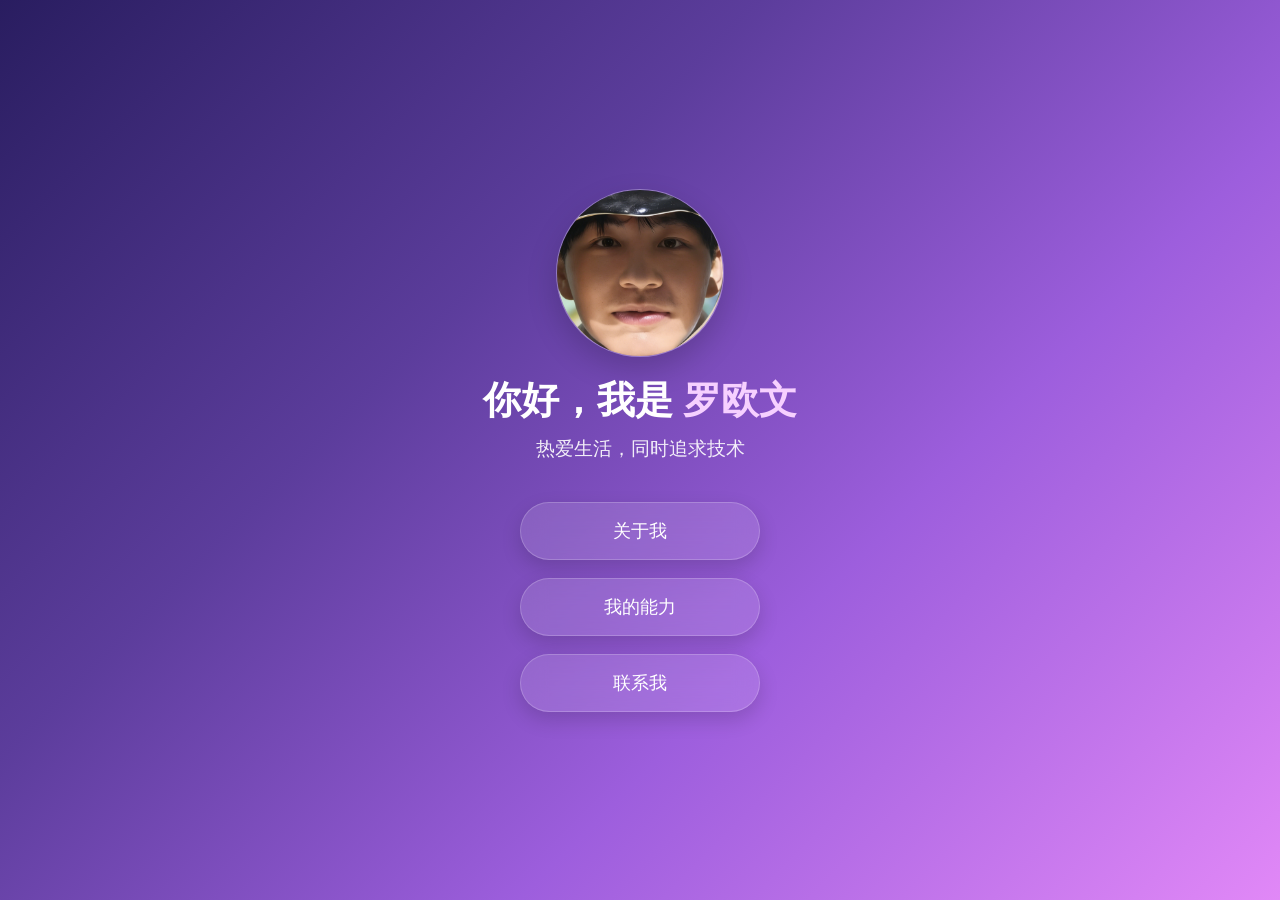
<file: index.html>
<!DOCTYPE html>
<html lang="zh-CN">
<head>
  <meta charset="UTF-8">
  <meta name="viewport" content="width=device-width, initial-scale=1.0">
  <title>我的个人主页</title>
  <link rel="stylesheet" href="style.css">
</head>
<body>

<div class="main-box">
  <img class="avatar" src="assets/avatar.jpg.png" alt="罗欧文的照片">
  <h1>你好，我是 <span>罗欧文</span></h1>
  <p class="desc">热爱生活，同时追求技术</p>

  <div class="btn-group">
    <a href="about.html" class="btn">关于我</a>
    <a href="skills.html" class="btn">我的能力</a>
    <a href="contact.html" class="btn">联系我</a>
  </div>
</div>

</body>
</html>
</file>
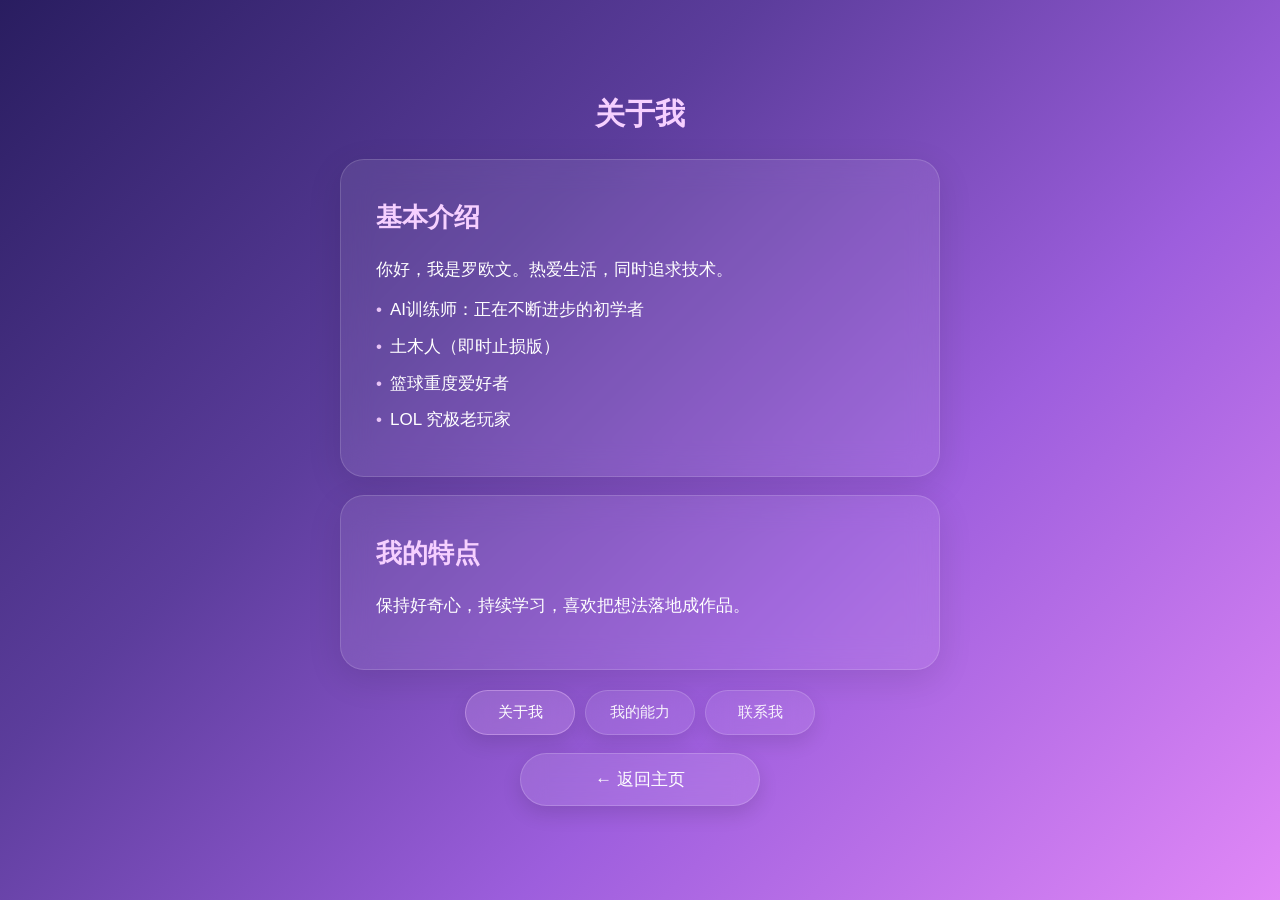
<file: about.html>
<!DOCTYPE html>
<html lang="zh-CN">
<head>
  <meta charset="UTF-8">
  <meta name="viewport" content="width=device-width, initial-scale=1.0">
  <title>关于我</title>
  <link rel="stylesheet" href="style.css">
</head>
<body>
  <div class="container">
    <h1 class="title">关于我</h1>

    <div class="card">
      <h2>基本介绍</h2>
      <p>你好，我是罗欧文。热爱生活，同时追求技术。</p>
      <ul class="about-list">
        <li>AI训练师：正在不断进步的初学者</li>
        <li>土木人（即时止损版）</li>
        <li>篮球重度爱好者</li>
        <li>LOL 究极老玩家</li>
      </ul>
    </div>
    <div class="card">
      <h2>我的特点</h2>
      <p>保持好奇心，持续学习，喜欢把想法落地成作品。</p>
    </div>

    <div class="page-nav">
      <a class="nav-btn is-active" href="about.html">关于我</a>
      <a class="nav-btn" href="skills.html">我的能力</a>
      <a class="nav-btn" href="contact.html">联系我</a>
    </div>

    <a href="index.html" class="back">← 返回主页</a>
  </div>
</body>
</html>
</file>
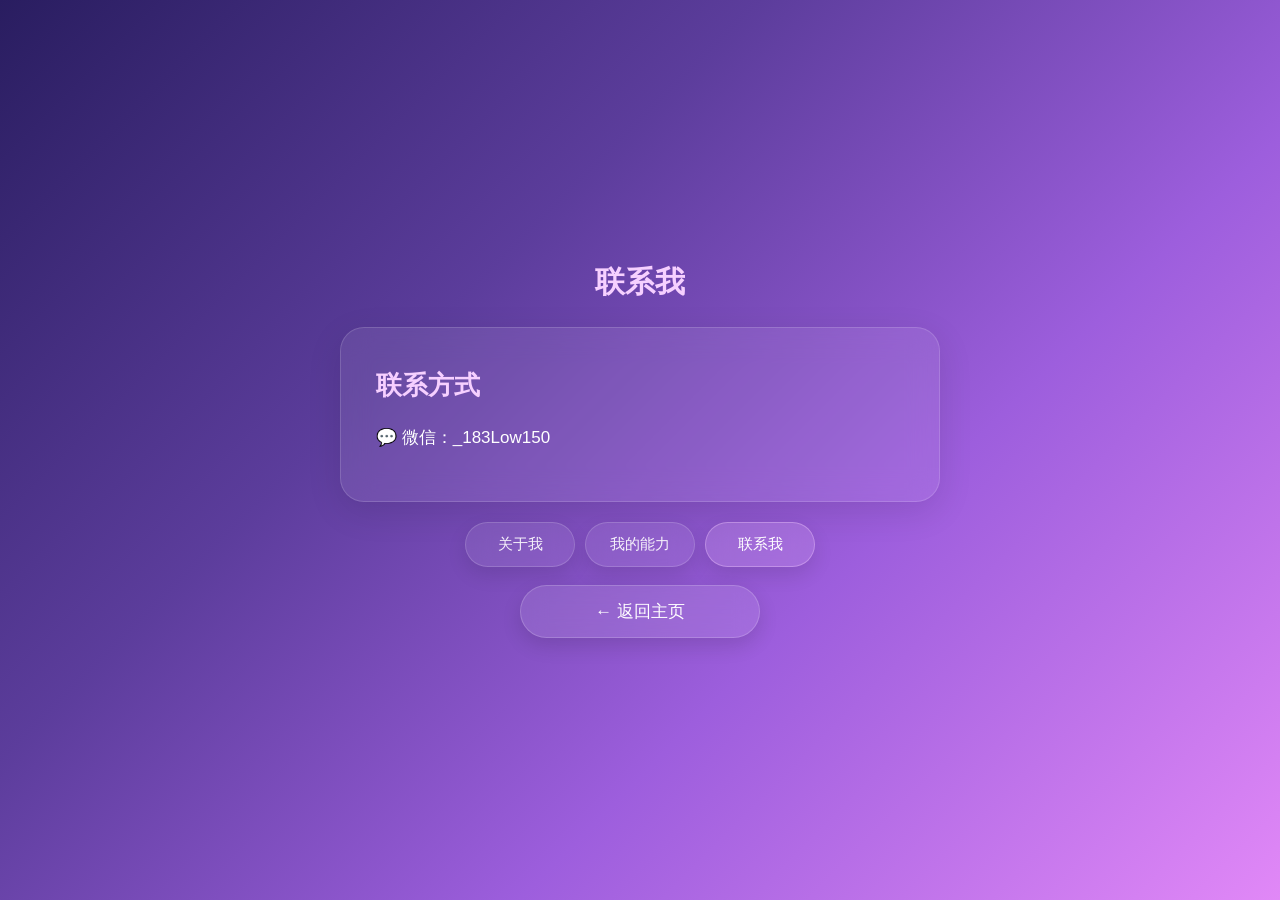
<file: contact.html>
<!DOCTYPE html>
<html lang="zh-CN">
<head>
  <meta charset="UTF-8">
  <meta name="viewport" content="width=device-width, initial-scale=1.0">
  <title>联系我</title>
  <link rel="stylesheet" href="style.css">
</head>
<body>
  <div class="container">
    <h1 class="title">联系我</h1>

    <div class="card">
      <h2>联系方式</h2>
      <p>💬 微信：_183Low150</p>
    </div>

    <div class="page-nav">
      <a class="nav-btn" href="about.html">关于我</a>
      <a class="nav-btn" href="skills.html">我的能力</a>
      <a class="nav-btn is-active" href="contact.html">联系我</a>
    </div>

    <a href="index.html" class="back">← 返回主页</a>
  </div>
</body>
</html>
</file>
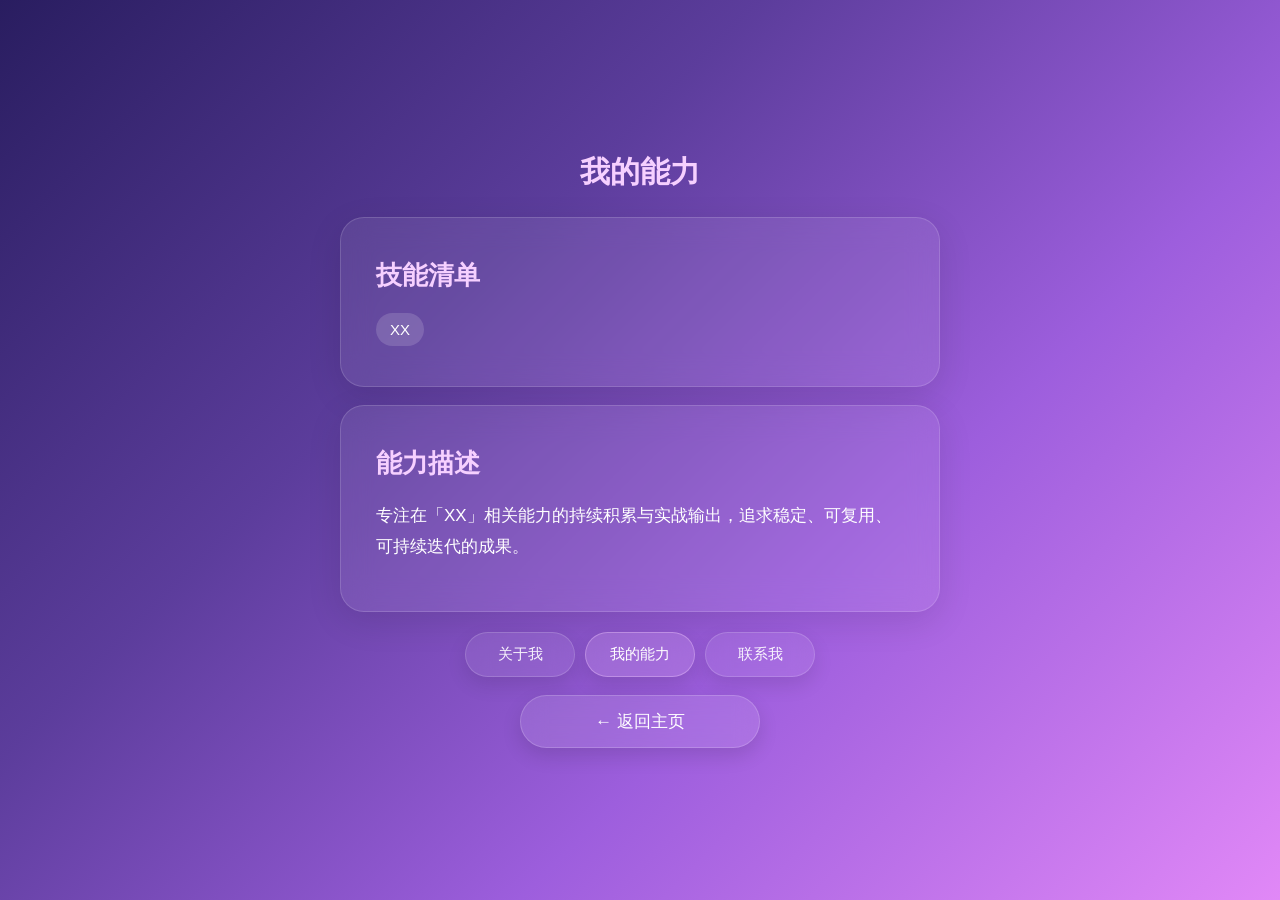
<file: skills.html>
<!DOCTYPE html>
<html lang="zh-CN">
<head>
  <meta charset="UTF-8">
  <meta name="viewport" content="width=device-width, initial-scale=1.0">
  <title>我的能力</title>
  <link rel="stylesheet" href="style.css">
</head>
<body>
  <div class="container">
    <h1 class="title">我的能力</h1>

    <div class="card">
      <h2>技能清单</h2>
      <div class="tags">
        <span>XX</span>
      </div>
    </div>

    <div class="card">
      <h2>能力描述</h2>
      <p>专注在「XX」相关能力的持续积累与实战输出，追求稳定、可复用、可持续迭代的成果。</p>
    </div>

    <div class="page-nav">
      <a class="nav-btn" href="about.html">关于我</a>
      <a class="nav-btn is-active" href="skills.html">我的能力</a>
      <a class="nav-btn" href="contact.html">联系我</a>
    </div>

    <a href="index.html" class="back">← 返回主页</a>
  </div>
</body>
</html>
</file>
<file: style.css>
/* 全局重置 */
* {
    margin: 0;
    padding: 0;
    box-sizing: border-box;
    font-family: "Microsoft YaHei", sans-serif;
    scroll-behavior: smooth;
  }
  
  /* 渐变紫色背景 ✅ */
  body {
    background: linear-gradient(135deg, #291d60 0%, #5c3d9c 35%, #9d5edd 65%, #e188f7 100%);
    min-height: 100vh;
    color: #fff;
    font-size: 17px;
  }

  /* 子页面容器（about/contact/skills） */
  .container {
    min-height: 100vh;
    display: flex;
    flex-direction: column;
    align-items: center;
    justify-content: center;
    gap: 18px;
    padding: 60px 20px;
  }

  .title {
    font-size: 30px;
    color: #f6d0ff;
    text-align: center;
    margin-bottom: 6px;
  }

  .back {
    display: inline-flex;
    align-items: center;
    justify-content: center;
    width: 240px;
    padding: 14px 18px;
    border-radius: 100px;
    text-decoration: none;
    color: #fff;
    background: rgba(255, 255, 255, 0.10);
    border: 1px solid rgba(255, 255, 255, 0.18);
    backdrop-filter: blur(12px);
    transition: all 0.35s ease;
    box-shadow: 0 8px 20px rgba(0, 0, 0, 0.12);
  }

  .back:hover {
    transform: translateY(-4px);
    background: rgba(255, 255, 255, 0.18);
    box-shadow: 0 14px 28px rgba(0, 0, 0, 0.20);
  }

  .page-nav {
    width: 100%;
    max-width: 600px;
    display: flex;
    flex-wrap: wrap;
    gap: 10px;
    justify-content: center;
    margin-top: 2px;
  }

  .nav-btn {
    display: inline-flex;
    align-items: center;
    justify-content: center;
    padding: 12px 14px;
    border-radius: 100px;
    text-decoration: none;
    color: rgba(255, 255, 255, 0.92);
    background: rgba(255, 255, 255, 0.08);
    border: 1px solid rgba(255, 255, 255, 0.16);
    backdrop-filter: blur(12px);
    transition: all 0.35s ease;
    box-shadow: 0 8px 20px rgba(0, 0, 0, 0.10);
    min-width: 110px;
    font-size: 15px;
  }

  .nav-btn:hover {
    transform: translateY(-3px);
    background: rgba(255, 255, 255, 0.14);
    box-shadow: 0 14px 28px rgba(0, 0, 0, 0.18);
  }

  .nav-btn.is-active {
    color: #fff;
    background: rgba(246, 208, 255, 0.16);
    border-color: rgba(246, 208, 255, 0.35);
  }
  
  /* 主页内容 */
  .main-box {
    width: 100%;
    height: 100vh;
    display: flex;
    flex-direction: column;
    align-items: center;
    justify-content: center;
    text-align: center;
    padding: 0 20px;
  }

  .avatar {
    width: 168px;
    height: 168px;
    border-radius: 50%;
    object-fit: cover;
    margin-bottom: 18px;
    background: rgba(255, 255, 255, 0.12);
    border: 1px solid rgba(255, 255, 255, 0.22);
    box-shadow: 0 12px 30px rgba(0, 0, 0, 0.18);
  }
  
  .main-box h1 {
    font-size: 38px;
    margin-bottom: 10px;
  }
  .main-box h1 span {
    color: #f6d0ff;
  }
  .desc {
    font-size: 19px;
    opacity: 0.9;
    margin-bottom: 40px;
  }
  
  /* 按钮组 + 悬停上浮动画 ✅ */
  .btn-group {
    display: flex;
    flex-direction: column;
    gap: 18px;
  }
  .btn {
    width: 240px;
    padding: 16px 20px;
    border-radius: 100px;
    
    /* 毛玻璃玻璃态 ✅ */
    background: rgba(255, 255, 255, 0.12);
    backdrop-filter: blur(12px);
    border: 1px solid rgba(255, 255, 255, 0.2);
    
    text-decoration: none;
    color: white;
    font-size: 18px;
    transition: all 0.35s ease;
    box-shadow: 0 8px 20px rgba(0, 0, 0, 0.15);
  }
  
  /* 悬停上浮效果 */
  .btn:hover {
    transform: translateY(-6px);
    background: rgba(255, 255, 255, 0.25);
    box-shadow: 0 14px 28px rgba(0, 0, 0, 0.25);
  }
  
  /* 内容区域 */
  .section {
    min-height: 100vh;
    display: flex;
    align-items: center;
    justify-content: center;
    padding: 60px 20px;
  }
  
  /* 玻璃态卡片 ✅ */
  .card {
    width: 100%;
    max-width: 600px;
    padding: 40px 35px;
    border-radius: 24px;
    
    background: rgba(255, 255, 255, 0.08);
    backdrop-filter: blur(15px);
    border: 1px solid rgba(255, 255, 255, 0.15);
    
    box-shadow: 0 10px 35px rgba(0, 0, 0, 0.1);
  }
  .card h2 {
    font-size: 26px;
    margin-bottom: 20px;
    color: #f6d0ff;
  }
  .card p {
    font-size: 17px;
    line-height: 1.8;
    margin-bottom: 8px;
  }

  .about-list {
    list-style: none;
    padding-left: 0;
    margin-top: 10px;
  }

  .about-list li {
    font-size: 17px;
    line-height: 1.8;
    margin-top: 6px;
    padding-left: 14px;
    position: relative;
  }

  .about-list li::before {
    content: "•";
    position: absolute;
    left: 0;
    top: 0;
    color: rgba(246, 208, 255, 0.9);
  }
  
  /* 技能标签 */
  .tags {
    display: flex;
    flex-wrap: wrap;
    gap: 10px;
    margin-top: 10px;
  }
  .tags span {
    padding: 8px 14px;
    background: rgba(255, 255, 255, 0.15);
    border-radius: 50px;
    font-size: 15px;
  }
  
  /* 手机电脑完美适配 ✅ */
  @media (max-width: 768px) {
    .avatar {
      width: 140px;
      height: 140px;
    }
    .main-box h1 {
      font-size: 30px;
    }
    .desc {
      font-size: 17px;
    }
    .btn {
      width: 220px;
      padding: 14px;
    }
    .back {
      width: 220px;
      padding: 13px 16px;
    }
    .nav-btn {
      min-width: 104px;
      padding: 11px 12px;
      font-size: 14px;
    }
    .card {
      padding: 30px 25px;
    }
  }
</file>
